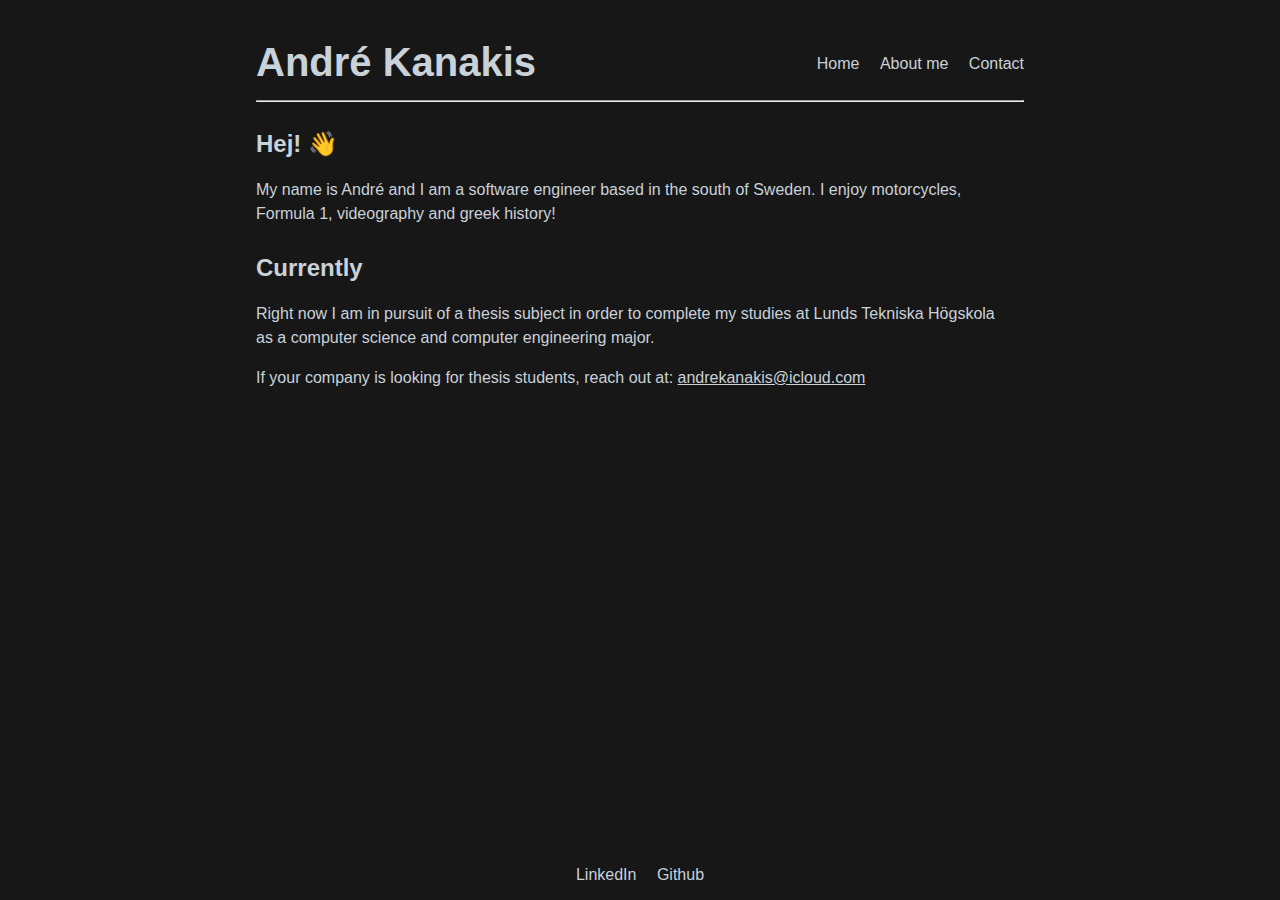
<file: index.html>
<html>

<head>
  <title>André Kanakis</title>
  <link rel="stylesheet" href="styles.css">
  <meta name="viewport" content="width=device-width, initial-scale=1.0">
  <meta charset="UTF8">
</head>

<body>
  <div class="content">
    <div class="titlebar">
      <h1>
        André Kanakis
      </h1>
      <button class="hamburger">☰</button>
      <nav class="nav-menu">
        <ul>
          <li> <a href="index.html">Home</a> </li>
          <li> <a href="about.html">About me</a> </li>
          <!-- <li> <a href="blog.html">Blog</a> </li> -->
          <!-- <li> <a href="projects.html">Projects</a> </li> -->
          <li> <a href="contact.html">Contact</a> </li>
        </ul>
      </nav>
    </div>
    <hr>

    <section>
      <h2>Hej! 👋</h2>
      <p>
        My name is André and I am a software engineer based in the south of Sweden. I enjoy motorcycles, Formula 1,
        videography and greek history!
      </p>
    </section>

    <section>
      <h2>Currently</h2>
      <p>
        Right now I am in pursuit of a thesis subject in order to complete my studies at Lunds Tekniska Högskola<br>as a
        computer science and computer engineering major.<br>
      </p>
      <p>
        If your company is looking for thesis students, reach out at: <a
          href="mailto:andre@kanak.is"><u>andrekanakis@icloud.com</u></a>
      </p>
    </section>
  </div>

  <footer class="footer">
    <ul>
      <li> <a href="https://linkedin.com/in/andrekanakis">LinkedIn</a> </li>
      <li> <a href="https://github.com/andrekanakis">Github</a> </li>
    </ul>
  </footer>

  <script>
    document.querySelector('.hamburger').addEventListener('click', function () {
      document.querySelector('.nav-menu').classList.toggle('active');
    });
  </script>


</body>

</html>
</file>
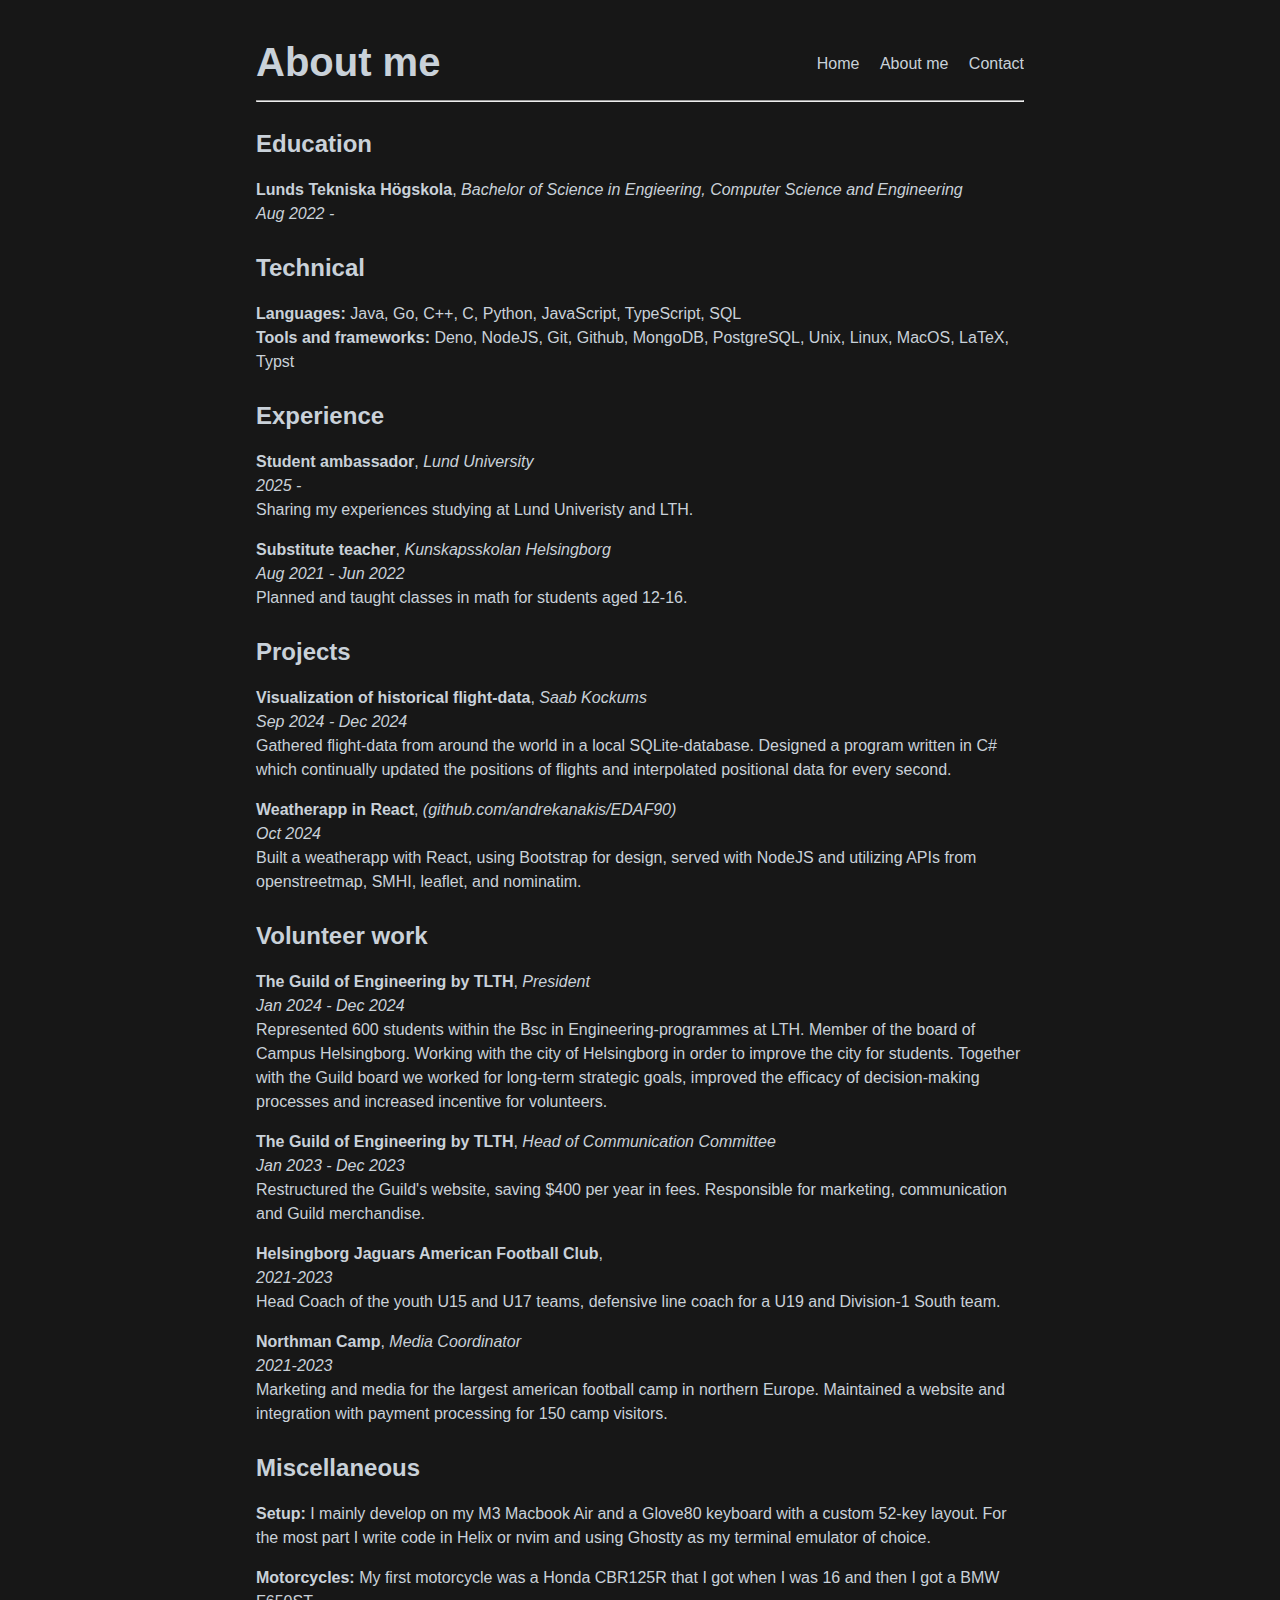
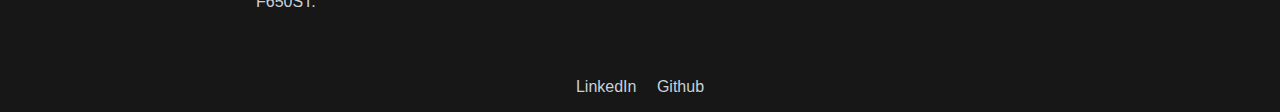
<file: about.html>
<html>

<head>
  <title>About me</title>
  <link rel="stylesheet" href="styles.css">
  <meta name="viewport" content="width=device-width, initial-scale=1.0">
  <meta charset="UTF8">
</head>

<body>
  <div class="content">
    <div class="titlebar">
      <h1>
        About me
      </h1>
      <button class="hamburger">☰</button>
      <nav class="nav-menu">
        <ul>
          <li> <a href="index.html">Home</a> </li>
          <li> <a href="about.html">About me</a> </li>
          <!-- <li> <a href="blog.html">Blog</a> </li> -->
          <!-- <li> <a href="projects.html">Projects</a> </li> -->
          <li> <a href="contact.html">Contact</a> </li>
        </ul>
      </nav>
    </div>
    <hr>

    <section>
      <h2>Education</h2>
      <p>
        <b>Lunds Tekniska Högskola</b>, <i>Bachelor of Science in Engieering, Computer Science and Engineering<br>Aug
          2022 - <br></i>
      </p>
    </section>

    <section>
      <h2>Technical</h2>
      <p>
        <b>Languages:</b> Java, Go, C++, C, Python, JavaScript, TypeScript, SQL<br>
        <b>Tools and frameworks:</b> Deno, NodeJS, Git, Github, MongoDB, PostgreSQL, Unix, Linux, MacOS, LaTeX, Typst
      </p>
    </section>

    <section>
      <h2>Experience</h2>
      <p>
        <b>Student ambassador</b>, <i>Lund University<br>2025 - </i><br>
        Sharing my experiences studying at Lund Univeristy and LTH.
      </p>

      <p>
        <b>Substitute teacher</b>, <i>Kunskapsskolan Helsingborg<br>Aug 2021 - Jun 2022</i><br>
        Planned and taught classes in math for students aged 12-16.
      </p>
    </section>

    <section>
      <h2>Projects</h2>
      <p>
        <b>Visualization of historical flight-data</b>, <i>Saab Kockums<br>Sep 2024 - Dec 2024</i><br>
        Gathered flight-data from around the world in a local SQLite-database. Designed a program written in C# which
        continually updated the positions of flights and interpolated positional data for every second.
      </p>

      <p>
        <b>Weatherapp in React</b>, <i><a href="https://github.com/andrekanakis/EDAF90"
            target="_blank">(github.com/andrekanakis/EDAF90)</a><br>Oct 2024</i><br>
        Built a weatherapp with React, using Bootstrap for design, served with NodeJS and utilizing APIs from
        openstreetmap, SMHI, leaflet, and nominatim.
      </p>
    </section>

    <section>
      <h2>Volunteer work</h2>
      <p>
        <b>The Guild of Engineering by TLTH</b>, <i>President<br>Jan 2024 - Dec 2024</i><br>
        Represented 600 students within the Bsc in Engineering-programmes at LTH. Member of the board of Campus
        Helsingborg. Working with the city of Helsingborg in order to improve the city for students. Together with the
        Guild board we worked for long-term strategic goals, improved the efficacy of decision-making processes and
        increased incentive for volunteers.
      </p>

      <p>
        <b>The Guild of Engineering by TLTH</b>, <i>Head of Communication Committee<br>Jan 2023 - Dec 2023</i><br>
        Restructured the Guild's website, saving $400 per year in fees. Responsible for marketing, communication and
        Guild merchandise.
      </p>

      <p>
        <b>Helsingborg Jaguars American Football Club</b>, <i><br>2021-2023</i><br>
        Head Coach of the youth U15 and U17 teams, defensive line coach for a U19 and Division-1 South team.
      </p>

      <p>
        <b>Northman Camp</b>, <i>Media Coordinator<br>2021-2023</i><br>
        Marketing and media for the largest american football camp in northern Europe. Maintained a website and
        integration with payment processing for 150 camp visitors.
      </p>
    </section>

    <section>
      <h2>Miscellaneous</h2>
      <p>
        <b>Setup: </b>I mainly develop on my M3 Macbook Air and a Glove80 keyboard with a custom 52-key layout.
        For the most part I write code in Helix or nvim and using Ghostty as my terminal emulator of choice.
      </p>
      <p>
        <b>Motorcycles: </b>My first motorcycle was a Honda CBR125R that I got when I was 16 and then I got a BMW
        F650ST.
      </p>
    </section>

  </div>

  <footer class="footer">
    <ul>
      <li> <a href="https://linkedin.com/in/andrekanakis">LinkedIn</a> </li>
      <li> <a href="https://github.com/andrekanakis">Github</a> </li>
    </ul>
  </footer>


  <script>
    document.querySelector('.hamburger').addEventListener('click', function () {
      document.querySelector('.nav-menu').classList.toggle('active');
    });
  </script>

</body>

</html>
</file>
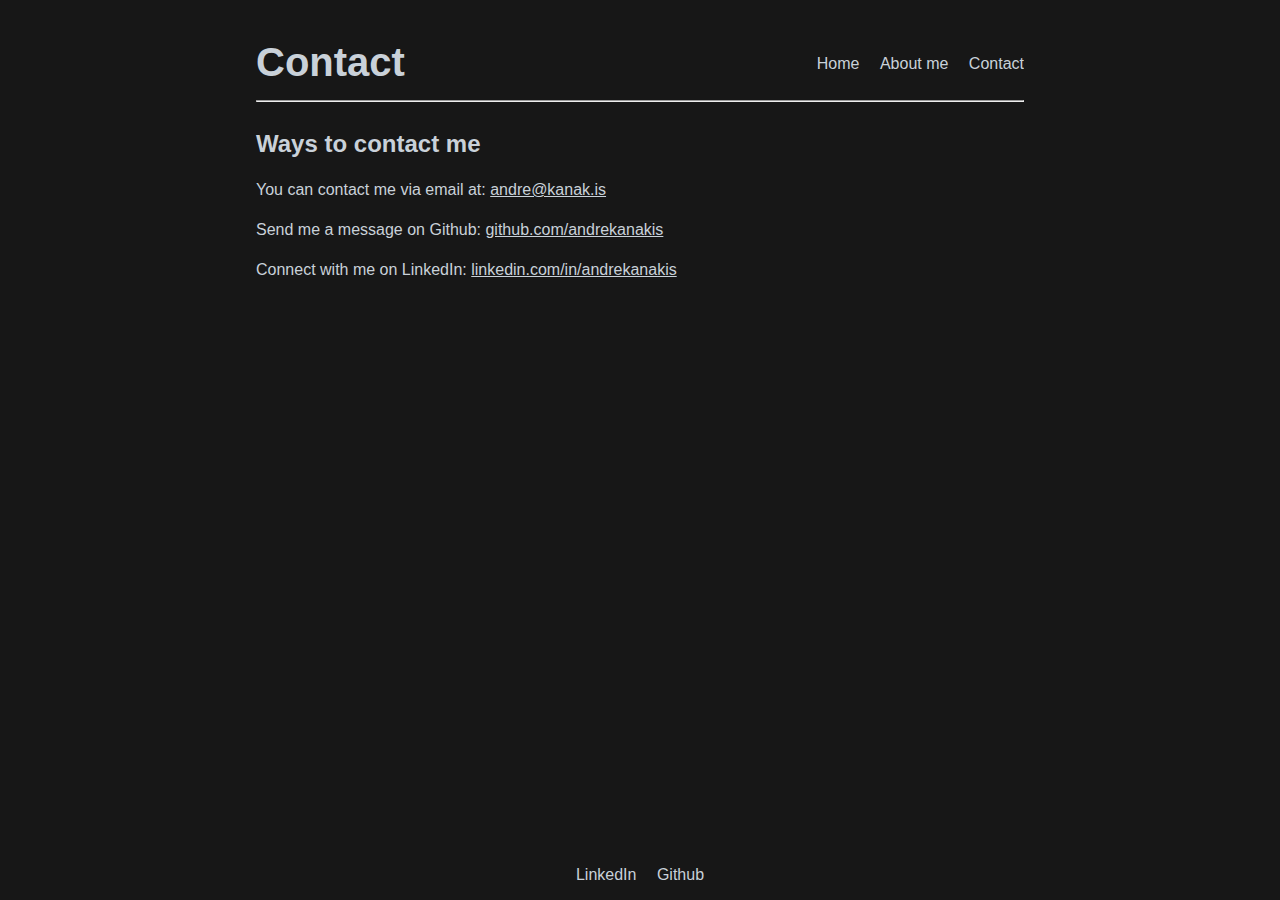
<file: contact.html>
<html>

<head>
  <title>About me</title>
  <link rel="stylesheet" href="styles.css">
  <meta name="viewport" content="width=device-width, initial-scale=1.0">
  <meta charset="UTF8">
</head>

<body>
  <div class="content">
    <div class="titlebar">
      <h1>
        Contact
      </h1>
      <button class="hamburger">☰</button>
      <nav class="nav-menu">
        <ul>
          <li> <a href="index.html">Home</a> </li>
          <li> <a href="about.html">About me</a> </li>
          <!-- <li> <a href="blog.html">Blog</a> </li> -->
          <!-- <li> <a href="projects.html">Projects</a> </li> -->
          <li> <a href="contact.html">Contact</a> </li>
        </ul>
      </nav>
    </div>
    <hr>
    <section>
      <h2>Ways to contact me</h2>
      <p>
        You can contact me via email at: <a href="mailto:andre@kanak.is"><u>andre@kanak.is</u></a>
      </p>
      <p>
        Send me a message on Github: <a href="https://github.com/andrekanakis"
          target="_blank"><u>github.com/andrekanakis</u></a>
      </p>
      <p>
        Connect with me on LinkedIn: <a href="https://www.linkedin.com/in/andrekanakis"
          target="_blank"><u>linkedin.com/in/andrekanakis</u></a>
      </p>
    </section>

  </div>

  <footer class="footer">
    <ul>
      <li> <a href="https://linkedin.com/in/andrekanakis">LinkedIn</a> </li>
      <li> <a href="https://github.com/andrekanakis">Github</a> </li>
    </ul>
  </footer>


  <script>
    document.querySelector('.hamburger').addEventListener('click', function () {
      document.querySelector('.nav-menu').classList.toggle('active');
    });
  </script>

</body>

</html>
</file>
<file: styles.css>
/* Base styles */
html {
  font-size: 16px;
}

body {
  background-color: #171717;
  color: #c9d1d9;
  font-family: -apple-system, BlinkMacSystemFont, "Segoe UI", Helvectica, Arial,
    sans-serif, "Apple Color Emoji", "Segoe UI Emoji";
  margin: 0;
  display: flex;
  flex-direction: column;
  min-height: 100vh;
}

/* Layout */
.content {
  max-width: 60%;
  width: 100%;
  margin: 0 auto;
  padding: 2em;
  flex: 1;
  line-height: 1.5;
}

/* Typography */
h1 {
  font-size: 2.5rem;
}

h1,
h2,
h3,
h4,
h5,
h6 {
  margin: 24px 0 16px;
}

h2 {
  font-size: 1.5rem;
}

/* Links */
a {
  color: #c9d1d9;
  text-decoration: none;
  padding-right: 1rem;
}

a:last-child {
  padding-right: 0;
}

a:hover {
  text-decoration: underline;
}

/* Navigation Lists */
.footer ul,
.titlebar nav ul {
  list-style-type: none;
  margin: 0;
  padding: 0;
  overflow: hidden;
}

/* Footer */
.footer {
  padding: 1em;
  text-align: center;
}

.footer li {
  display: inline;
  padding-right: 1rem;
}

.footer li:last-child {
  padding-right: 0;
}

/* Titlebar */
.titlebar h1 {
  text-align: left;
}

.titlebar p {
  text-align: right;
}

.titlebar nav {
  text-align: right;
}

.titlebar nav li {
  display: inline;
  padding-right: 1rem;
}

.titlebar nav li:last-child {
  padding-right: 0;
}

.hamburger {
  display: none;
  background: none;
  border: none;
  color: #c9d1d9;
  font-size: 1.5rem;
  cursor: pointer;
}


/* Mobile Styles */
@media screen and (max-width: 805px) {
  .content {
    max-width: 80%;
  }


  .titlebar {
    position: relative;
    display: grid;
    grid-template-columns: 1fr auto;
    align-items: baseline;
  }

  .titlebar h1 {
    margin: 0;
    line-height: 1.2;
    word-wrap: break-word;
    hyphens: auto;
  }

  .hamburger {
    display: block;
    padding: 0;
    margin: 0;
    line-height: 1;
    height: fit-content;
  }

  .nav-menu {
    display: none;
    position: absolute;
    top: 100%;
    right: 0;
    background-color: #171717;
    padding: 1rem;
    border: 1px solid #30363d;
    border-radius: 6px;
    z-index: 1000;
  }

  .nav-menu.active {
    display: block;
  }

  .titlebar nav ul {
    display: flex;
    flex-direction: column;
    gap: 1rem;
  }

  .titlebar nav li {
    display: block;
    padding: 0;
  }
}

/* Desktop Styles */
@media screen and (min-width: 806px) {
  .titlebar {
    text-align: justify;
    width: 100%;
  }

  .titlebar h1,
  .titlebar nav {
    display: inline-block;
    margin: 0;
  }

  .titlebar:after {
    content: "";
    display: inline-block;
    width: 100%;
  }

  .nav-menu {
    display: inline-block;
  }
}
</file>
